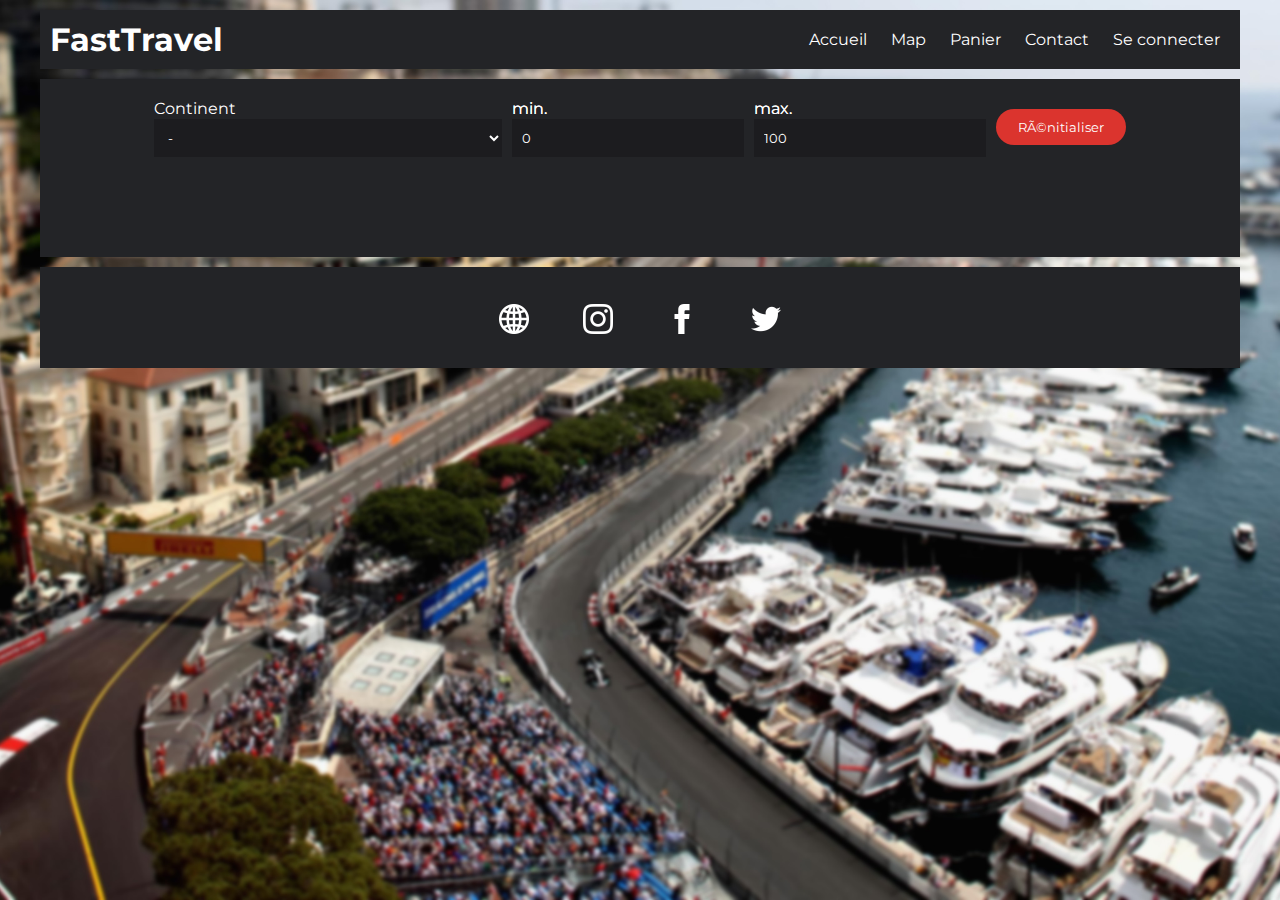
<file: index.html>
<!DOCTYPE html>
<html lang = "fr">
    <head>
        <link rel = "icon" href = "./data/icon/airplane.png"/>
        <link rel = "stylesheet" href = "./css/style.css">
        <meta charset = "UFT-8">
        <title>FastTravel</title>
    </head>
    <body>
      <!-- Header commun à toutes les pages -->
        <header>
          <h1 class="nomSite">FastTravel</h1>
          <nav>
                <a href = "./index.html">
                    Accueil
                </a>
                <a href = "./html/map.html">
                  Map
                </a>
                <a href = "./html/panier.html">
                    Panier
                </a>
                <a href = "./html/contact.html">
                    Contact
                </a>

                <a onclick = "openCloseForm()" class = "loginButton">Se connecter</a>
            </nav>
            <div class = "popUpLogin" id="login">
              <form action="javascript:void(0);" class = "loginContainer">
                  <h2>Se connecter</h2>
                  <label for = "entrerEmail">Email</label>
                  <input type = "email" name = "email" id = "emailPopUp" placeholder = "Entrer votre email">
                  <label for = "password">Mot de passe</label>
                  <input type = "password" name = "password" id = "passwordPopUp" minlength = "5" required placeholder = "Entrer votre mot de passe">
                  <button type = "submit" class = "button" onclick = "callLoginIndex()">Login</button>
                  <button type = "submit" class = "buttonCancel" onclick = "closeForm()">Fermer</button>
              </form>
            </div>
        </header>

        <section class = "blockPrincipal">
          <section class = "trie">
              <form class = "formTrie">
                      <label for = "continents">Continent </label>
                      <select class = "continents" onchange = "applyFilter()">
                          <option value = "tousContinents">-</option>
                          <option value = "afrique">Afrique</option>
                          <option value = "ameriqueNord">Amerique du Nord</option>
                          <option value = "ameriqueSud">Amerique du Sud</option>
                          <option value = "asie">Asie</option>
                          <option value = "europe">Europe</option>
                          <option value = "oceanie">Océanie</option>
                      </select>
                      <label for  = "prixMin">min. </label>
                      <input class = "lowPrice" type = "number" name = "prixMin" value = "0" min = "0" step = "10" onchange = "applyFilter()">
                      <label for  = "prixMax">max. </label>
                      <label for ="prixMin">min. </label>
                      <input class = "lowPrice" type = "number" name = "prixMin" value="0" min="0" step="10" onchange = "applyFilter()">
                      <label for ="prixMax">max. </label>
                      <input class = "highPrice" type = "number" name = "prixMax" value = "100" min = "0" step = "10" onchange = "applyFilter()">
                  <div class = "reset">
                      <button class = "reset" type = "reset" onclick = "applyFilter()">Rénitialiser</button>
                  </div>
              </form>


          </section>

          <article class = "sectionArticle">

          <!-- TOUT LES VOYAGES SERONT AFFICHES ICI -->

          </article>
        </section>

        <footer> <!--bas de page-->
              <a class = "logoReseau" href  = "./index.html">
                <img src = "./data/icon/webSiteLogo.png" alt = "Site Web">
              </a>
              <a class = "logoReseau" href = "https://www.instagram.com/fauxLienInstagram/">
                <img src = "./data/icon/instagramLogo.png" alt = "Instagram">
              </a>
              <a class = "logoReseau" href = "https://www.facebook.com/fauxLienFacebook">
                <img src = "./data/icon/facebookLogo.png" alt = "Facebook">
              </a>
              <a class = "logoReseau" href = "https://twitter.com/fauxLienTwitter">
                <img src = "./data/icon/twitterLogo.png" alt = "Twitter">
              </a>
        </footer>
        <!-- Bouton qui permet de scroll vers le haut de la page-->
        <button  id="topbutton" onclick="topFunction()"> &#8593 </button>

        <!--import des scripts-->
        <script src="./js/script.js"></script>
        <script src="./js/scriptIndex.js"></script>
    </body>
</html>
</file>
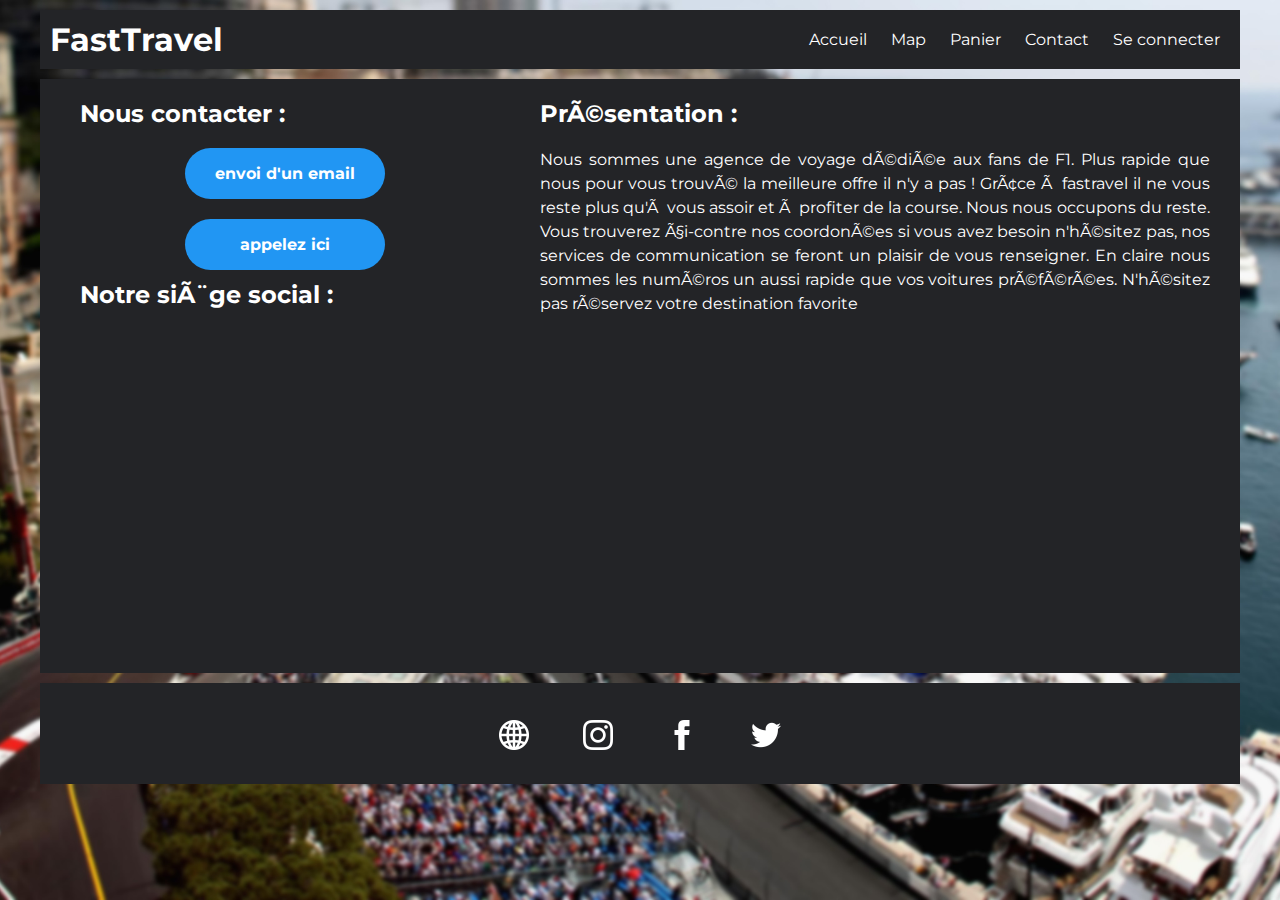
<file: html/contact.html>
<!DOCTYPE html>
<html lang = "fr">
    <head>
        <script src = "../js/script.js"></script>
        <link rel = "stylesheet" href = "../css/style.css">
        <link rel = "icon" href = "/data/icon/airplane.png"/>
        <meta charset = "UFT-8">
        <title>FastTravel | Contact</title>
    </head>
    <body>
        <header> <!--Haut de page , création du gros de la page, on intègre la navigation au menu-->
            <h1 class = "nomSite">FastTravel</h1>
            <nav>
                <a href = "../index.html">   <!--création du navigateur-->
                    Accueil
                </a>
                <a href = "./map.html">
                    Map
                </a>
                <a href = "./panier.html">
                    Panier
                </a>
                <a href = "./contact.html">
                    Contact
                </a>

                <a onclick = "openCloseForm()" class = "loginButton">Se connecter</a>
            </nav>
            <div class = "popUpLogin" id="login">
              <form action="javascript:void(0);" class = "loginContainer">
                  <h2>Se connecter</h2>
                  <label for = "entrerEmail">Email</label>
                  <input type = "email" name = "email" id = "emailPopUp" placeholder = "Entrer votre email">
                  <label for = "password">Mot de passe</label>
                  <input type = "password" name = "password" id = "passwordPopUp" minlength = "5" required placeholder = "Entrer votre mot de passe">
                  <button type = "submit" class = "button" onclick = "callLogin()">Login</button>
                  <button type = "submit" class = "buttonCancel" onclick = "closeForm()">Fermer</button>
              </form>
            </div>
        </header>

        <div class = "blockPrincipalContact">
            <div class =  "contact">
                <div class = "coordonees">
                    <h2> Nous contacter : </h2>
                    <div class = "email">
                        <a href = "mailto: adresseBidon@cpe.fr?subject=Demande de renseignements&body=Bonjour%2C%20%20je%20souhaiterais%20obtenir%20des%20renseignements%20sur%20"> envoi d'un email</a>
                    </div>
                    <div class = "butonPhone">
                        <a href = "tel:04.22.52.10.10">appelez ici</a>
                    </div>
                    <div class = "adress">
                        <h2>Notre siège social :</h2>
                        <iframe id  =  "map" src = "https://www.google.com/maps/embed?pb=!1m18!1m12!1m3!1d4056.9943233492027!2d150.88351615116645!3d-33.88819508231227!2m3!1f0!2f0!3f0!3m2!1i1024!2i768!4f13.1!3m3!1m2!1s0x6b12969fdea79b77%3A0x307b0c82fa8e5de9!2s3%20Bonnyrigg%20Ave%2C%20Bonnyrigg%20NSW%202177%2C%20Australie!5e1!3m2!1sfr!2sfr!4v1602143811394!5m2!1sfr!2sfr" width = "450" height = "300" frameborder = "0" style = "border:0;" allowfullscreen = "" aria-hidden = "false" tabindex = "0"></iframe>
                    </div>
                </div>
            </div>
            <div class = "presentation">
                <h2>Présentation :</h2>
                <p>Nous sommes une agence de voyage dédiée aux fans de F1. Plus rapide que nous pour vous trouvé la meilleure offre il n'y a pas ! Grâce à fastravel il ne vous reste plus qu'à vous assoir et à profiter de la course. Nous nous occupons du reste. Vous trouverez çi-contre nos coordonées si vous avez besoin n'hésitez pas, nos services de communication se feront un plaisir de vous renseigner.  En claire nous sommes les numéros un aussi rapide que vos voitures préférées. N'hésitez pas réservez votre destination favorite  </p>
            </div>

        </div>
        <footer> <!--bas de page-->
              <a class = "logoReseau" href  = "../index.html">
                <img src = "../data/icon/webSiteLogo.png" alt = "Site Web">
              </a>
              <a class = "logoReseau" href = "https://www.instagram.com/fauxLienInstagram/">
                <img src = "../data/icon/instagramLogo.png" alt = "Instagram">
              </a>
              <a class = "logoReseau" href = "https://www.facebook.com/fauxLienFacebook">
                <img src = "../data/icon/facebookLogo.png" alt = "Facebook">
              </a>
              <a class = "logoReseau" href = "https://twitter.com/fauxLienTwitter">
                <img src = "../data/icon/twitterLogo.png" alt = "Twitter">
              </a>
        </footer>

        <button  id = "topbutton" onclick = "topFunction()" > &#8593 </button>  <!--creation du bouton pour revenir en haut de page-->
        <script src = "../js/script.js"></script>

    </body>
</html>
</file>
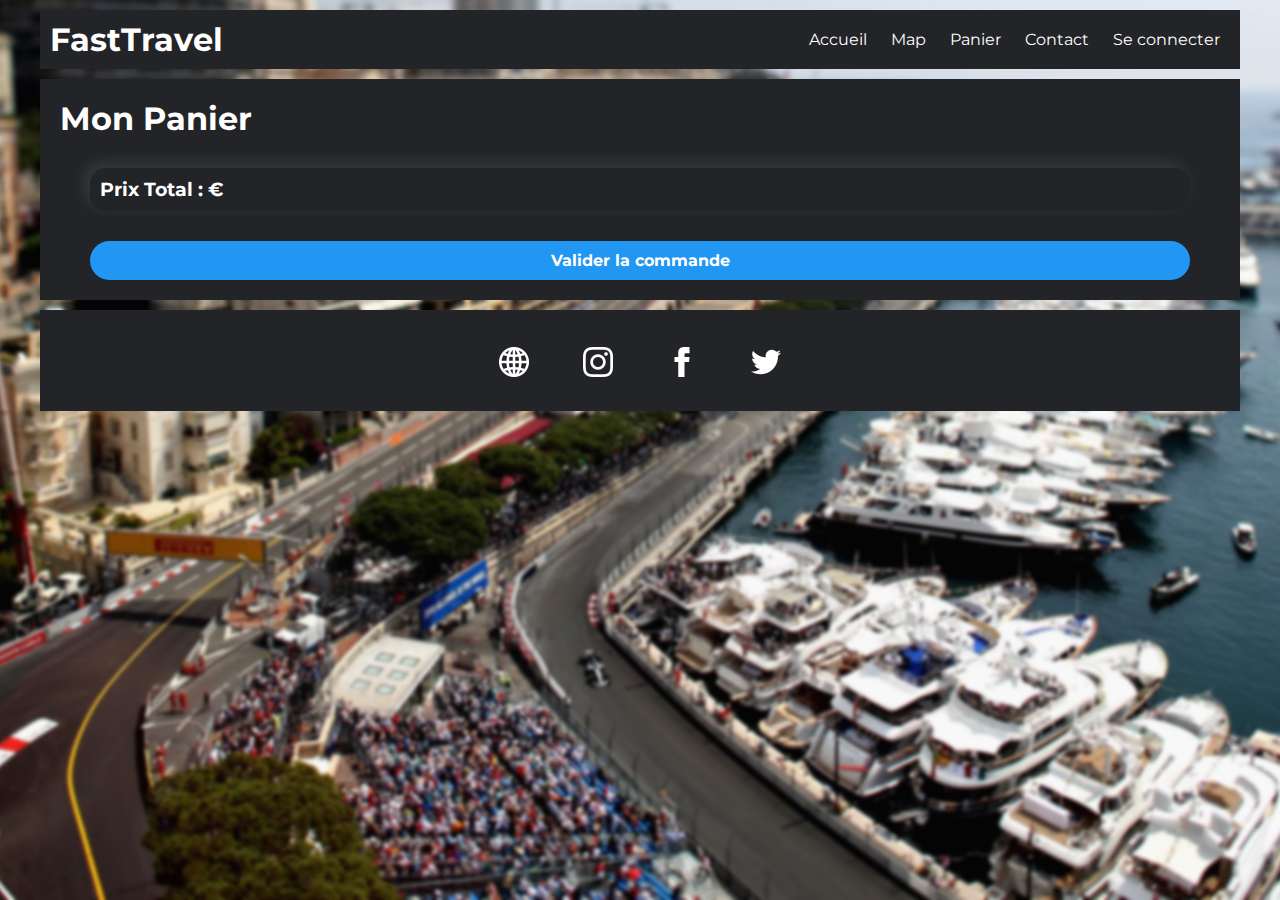
<file: html/Panier.html>
<!DOCTYPE html>
<html lang = "fr">
  <head>
    <meta charset = "utf-8">
    <link rel = "icon" href = "/data/icon/airplane.png"/>
    <script src = "../js/script.js"></script>
    <link rel = "stylesheet" href = "../css/style.css">
    <title>FastTravel | Panier</title>
  </head>
  <body>
    <header> <!--Haut de page , création du gros de la page, on intègre la navigation au menu-->
        <h1 class = "nomSite">FastTravel</h1>
        <nav>
            <a href = "../index.html">  <!--création du navigateur-->
                Accueil
            </a>
            <a href = "./map.html">
              Map
            </a>
            <a href = "./panier.html">
                Panier
            </a>
            <a href = "./contact.html">
                Contact
            </a>

            <a onclick = "openCloseForm()" class = "loginButton">Se connecter</a>
        </nav>
        <div class = "popUpLogin" id="login">
          <form action="javascript:void(0);" class = "loginContainer">
              <h2>Se connecter</h2>
              <label for = "entrerEmail">Email</label>
              <input type = "email" name = "email" id = "emailPopUp" placeholder = "Entrer votre email">
              <label for = "password">Mot de passe</label>
              <input type = "password" name = "password" id = "passwordPopUp" minlength = "5" required placeholder = "Entrer votre mot de passe">
              <button type = "submit" class = "button" onclick = "callLogin()">Login</button>
              <button type = "submit" class = "buttonCancel" onclick = "closeForm()">Fermer</button>
          </form>
        </div>
    </header>
    <article class = "blockPrincipal">
      <h1>Mon Panier</h1>
      <div class = "listePanier">

      </div>
      <div class = "prixTotal">
        <h3>Prix Total : <span class = "prixPanier"></span>€</h3>
      </div>
      <div class = "validerCommande">
        <a href = "#">Valider la commande</a>
      </div>

    </article>
    <footer> <!--bas de page-->
          <a class = "logoReseau" href  = "../index.html">
            <img src = "../data/icon/webSiteLogo.png" alt = "Site Web">
          </a>
          <a class = "logoReseau" href = "https://www.instagram.com/fauxLienInstagram/">
            <img src = "../data/icon/instagramLogo.png" alt = "Instagram">
          </a>
          <a class = "logoReseau" href = "https://www.facebook.com/fauxLienFacebook">
            <img src = "../data/icon/facebookLogo.png" alt = "Facebook">
          </a>
          <a class = "logoReseau" href = "https://twitter.com/fauxLienTwitter">
            <img src = "../data/icon/twitterLogo.png" alt = "Twitter">
          </a>
    </footer>

    <button  id = "topbutton" onclick = "topFunction()" > &#8593 </button>  <!--creation du bouton pour revenir en haut de page-->
    <script src = "../js/script.js"></script>
    <script src = "../js/scriptPanier.js"></script>
  </body>
</html>
</file>
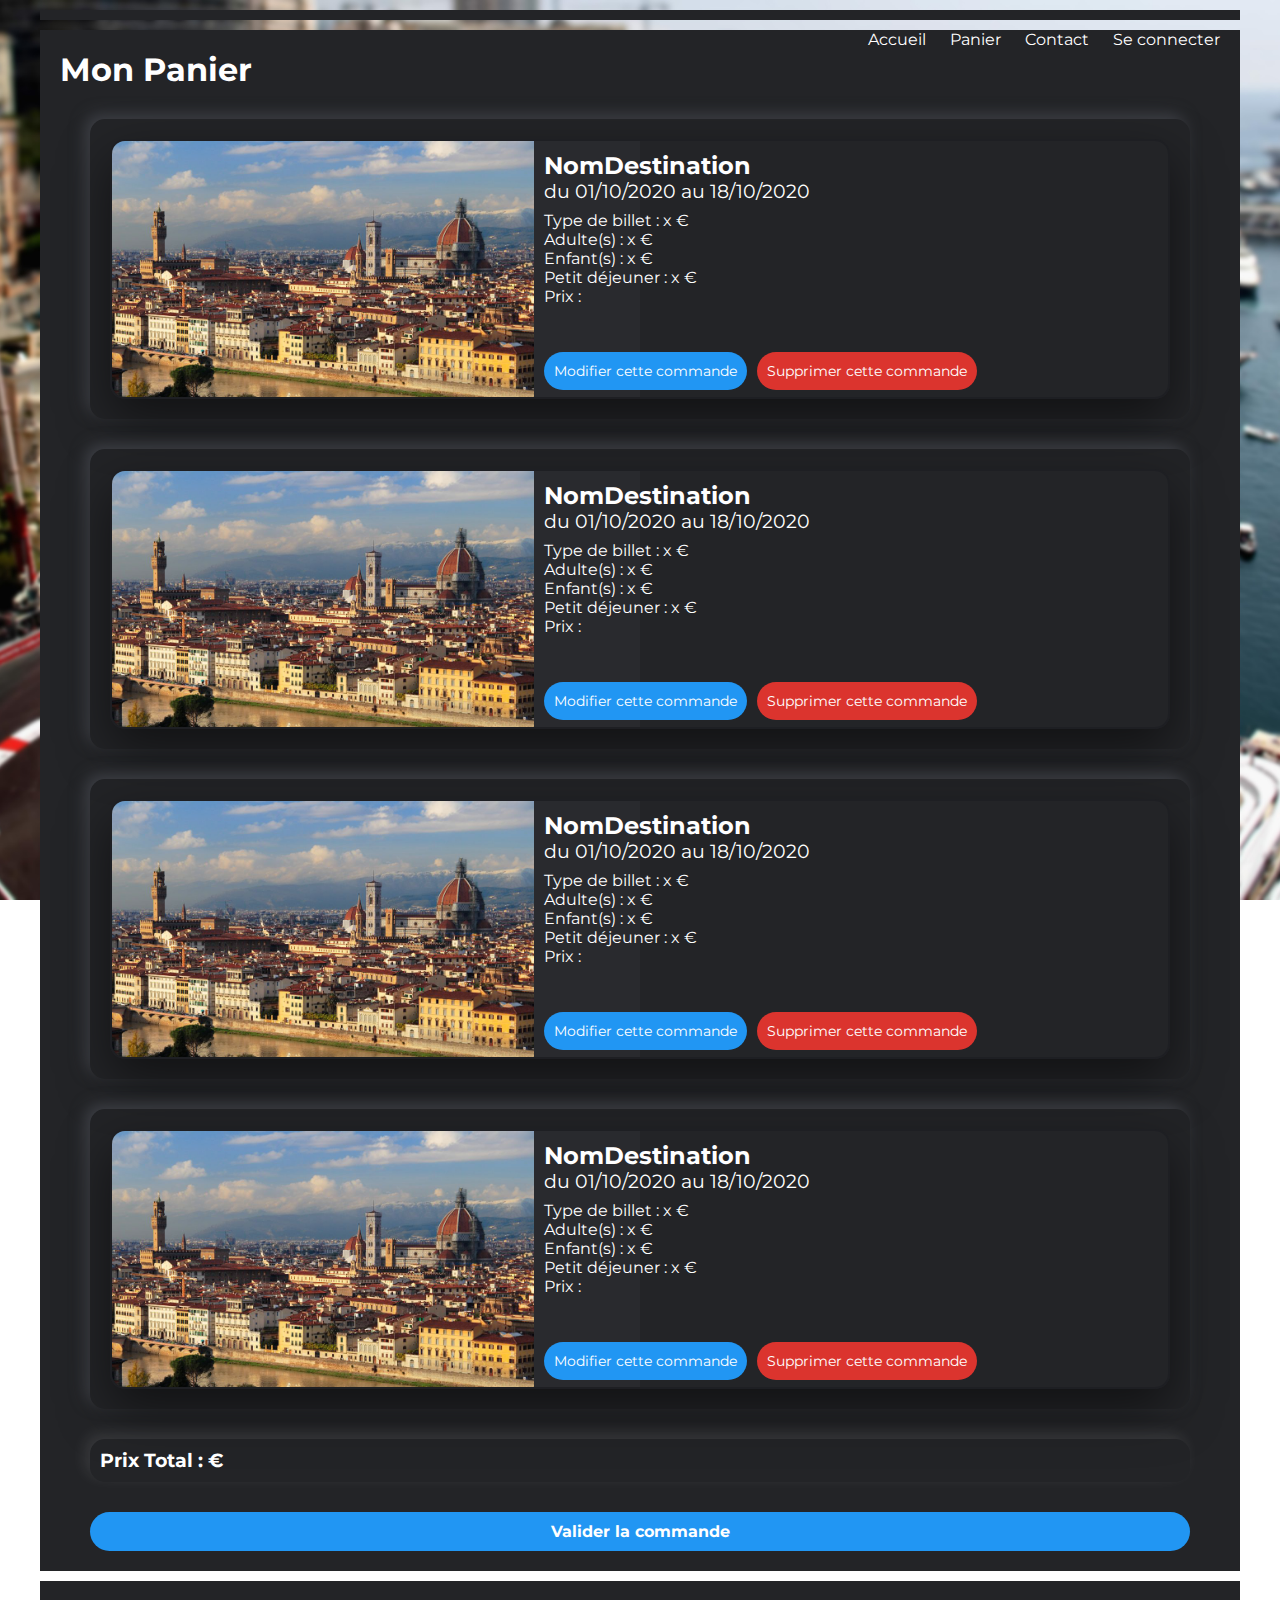
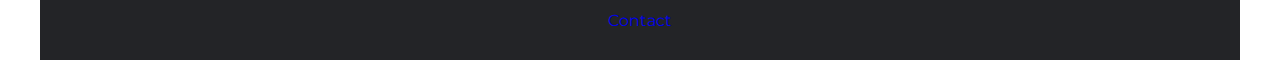
<file: html/panier.html>
<!DOCTYPE html>
<html lang="fr">
  <head>
    <meta charset="utf-8">
    <script src="../js/script.js"></script>
    <link rel="stylesheet" href="../css/style.css">
    <title>Mon Panier</title>
  </head>
  <body>
    <header> <!--Haut de page , création du gros de la page, on intègre la navigation au menu-->
        <nav>
            <a href = "../index.html">  <!--création du navigateur-->
                Accueil
            </a>
            <a href = "./panier.html">
                Panier
            </a>
            <a href = "./contact.html">
                Contact
            </a>
            <a onclick="openCloseForm()" class="loginButton">Se connecter</a>
        </nav>
        <div class="popUpLogin" id="login">
          <form action="../index.html" class="loginContainer">
              <h2>Se connecter</h2>
              <label for="entrerEmail">Email</label>
              <input type="email" name="email" placeholder="Entrer votre email">
              <label for="password">Mot de passe</label>
              <input type="password" name="password" minlength="5" required placeholder="Entrer votre mot de passe">
              <button type="submit" class="button">Login</button>
              <button type="submit" class="buttonCancel" onclick="closeForm()">Fermer</button>
          </form>
        </div>
    </header>
    <article class="blockPrincipal">
      <h1>Mon Panier</h1>
      <div class="contourVoyagePanier">
        <div class="boite">
          <div class="voyagePanier">
            <div class="imageVoyagePanier">
              <img src="../data/destination/monzaVille.jpg" alt="">
            </div>
            <div class="nomVillePanier">
              <h2>NomDestination</h2>
              <h3>du 01/10/2020 au 18/10/2020</h3>
            </div>
            <div class="complement">
              <p>
              Type de billet : x € <br>
              Adulte(s) : x € <br>
              Enfant(s) : x € <br>
              Petit déjeuner : x €
              </p>
              <p>Prix : </p>
            </div>
            <div class="modification">
              <div class="modifierCommande">
                <a class="lienModifierCommande" href="./Reservation.html">Modifier cette commande</a>
              </div>
              <div class="suprCommande">
                <a class="lienSuprCommande" href="#">Supprimer cette commande</a>
              </div>
            </div>
          </div>
        </div>
      </div>
      <div class="contourVoyagePanier">
        <div class="boite">
          <div class="voyagePanier">
            <div class="imageVoyagePanier">
              <img src="../data/destination/monzaVille.jpg" alt="">
            </div>
            <div class="nomVillePanier">
              <h2>NomDestination</h2>
              <h3>du 01/10/2020 au 18/10/2020</h3>
            </div>
            <div class="complement">
              <p>
              Type de billet : x € <br>
              Adulte(s) : x € <br>
              Enfant(s) : x € <br>
              Petit déjeuner : x €
              </p>
              <p>Prix : </p>
            </div>
            <div class="modification">
              <div class="modifierCommande">
                <a class="lienModifierCommande" href="./Reservation.html">Modifier cette commande</a>
              </div>
              <div class="suprCommande">
                <a class="lienSuprCommande" href="#">Supprimer cette commande</a>
              </div>
            </div>
          </div>
        </div>
      </div>
      <div class="contourVoyagePanier">
        <div class="boite">
          <div class="voyagePanier">
            <div class="imageVoyagePanier">
              <img src="../data/destination/monzaVille.jpg" alt="">
            </div>
            <div class="nomVillePanier">
              <h2>NomDestination</h2>
              <h3>du 01/10/2020 au 18/10/2020</h3>
            </div>
            <div class="complement">
              <p>
              Type de billet : x € <br>
              Adulte(s) : x € <br>
              Enfant(s) : x € <br>
              Petit déjeuner : x €
              </p>
              <p>Prix : </p>
            </div>
            <div class="modification">
              <div class="modifierCommande">
                <a class="lienModifierCommande" href="./Reservation.html">Modifier cette commande</a>
              </div>
              <div class="suprCommande">
                <a class="lienSuprCommande" href="#">Supprimer cette commande</a>
              </div>
            </div>
          </div>
        </div>
      </div>
      <div class="contourVoyagePanier">
        <div class="boite">
          <div class="voyagePanier">
            <div class="imageVoyagePanier">
              <img src="../data/destination/monzaVille.jpg" alt="">
            </div>
            <div class="nomVillePanier">
              <h2>NomDestination</h2>
              <h3>du 01/10/2020 au 18/10/2020</h3>
            </div>
            <div class="complement">
              <p>
              Type de billet : x € <br>
              Adulte(s) : x € <br>
              Enfant(s) : x € <br>
              Petit déjeuner : x €
              </p>
              <p>Prix : </p>
            </div>
            <div class="modification">
              <div class="modifierCommande">
                <a class="lienModifierCommande" href="./Reservation.html">Modifier cette commande</a>
              </div>
              <div class="suprCommande">
                <a class="lienSuprCommande" href="#">Supprimer cette commande</a>
              </div>
            </div>
          </div>
        </div>
      </div>
      <div class="prixTotal">
        <h3>Prix Total : €</h3>
      </div>
      <div class="validerCommande">
        <a href="#">Valider la commande</a>
      </div>

    </article>
    <footer>
      <a href="./Contact.html">Contact</a>
    </footer>
  </body>
</html>
</file>
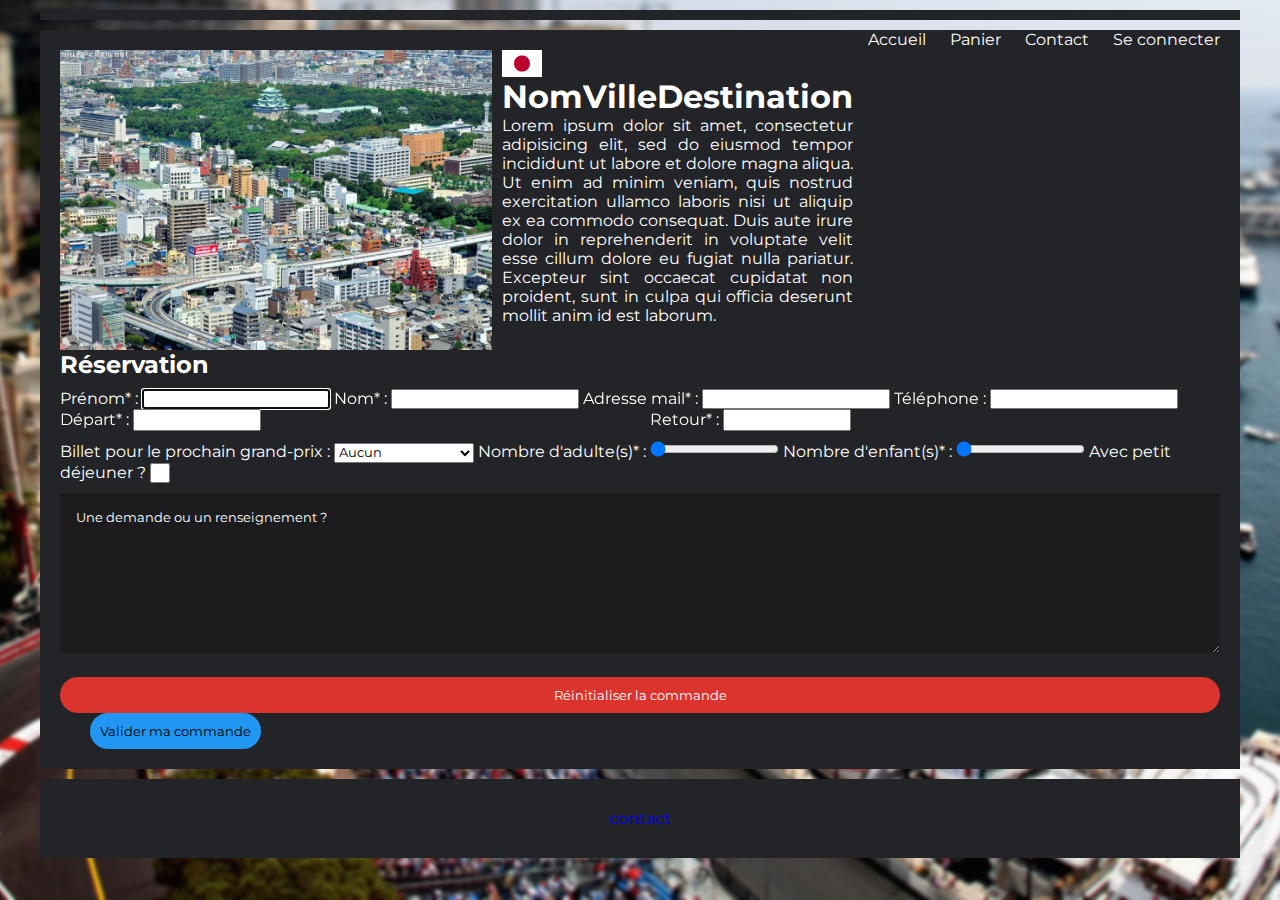
<file: html/reservation.html>
<!DOCTYPE html>
<html lang="fr">
  <head>
    <meta charset="utf-8">
    <script src="../js/script.js"></script>
    <link rel="stylesheet" href="../css/style.css">
    <title>NomDestination</title>
  </head>
  <body>
    <header> <!--Haut de page , création du gros de la page, on intègre la navigation au menu-->
        <nav>
            <a href = "../index.html">    <!--création du navigateur-->
                Accueil
            </a>
            <a href = "./panier.html">
                Panier
            </a>
            <a href = "./contact.html">
                Contact
            </a>
            <a onclick="openCloseForm()" class="loginButton">Se connecter</a>
        </nav>
        <div class="popUpLogin" id="login">
          <form action="../index.html" class="loginContainer">
              <h2>Se connecter</h2>
              <label for="entrerEmail">Email</label>
              <input type="email" name="email" placeholder="Entrer votre email">
              <label for="password">Mot de passe</label>
              <input type="password" name="password" minlength="5" required placeholder="Entrer votre mot de passe">
              <button type="submit" class="button">Login</button>
              <button type="submit" class="buttonCancel" onclick="closeForm()">Fermer</button>
          </form>
        </div>
    </header>
    <article class="blockPrincipal">
      <div class="presentationVoyageReservation">
        <img class="imageVilleReservation" src="../data/destination/suzukaVille.jpg" alt="">
        <div class="descriptionReservation">
          <img class="drapeauVilleReservation" src="../data/destination/japonDrapeau.jpg" alt="Japon"> <!-- Drapeau du pays -->
          <h1>NomVilleDestination</h1>
          <p>Lorem ipsum dolor sit amet, consectetur adipisicing elit, sed do eiusmod tempor incididunt ut labore et dolore magna aliqua. Ut enim ad minim veniam, quis nostrud exercitation ullamco laboris nisi ut aliquip ex ea commodo consequat. Duis aute irure dolor in reprehenderit in voluptate velit esse cillum dolore eu fugiat nulla pariatur. Excepteur sint occaecat cupidatat non proident, sunt in culpa qui officia deserunt mollit anim id est laborum.</p>
        </div>
      </div>
      <h2>Réservation</h2>
      <form class="reservation" action="./panier.html" method="post">
          <label for="firstName">Prénom* :
            <input class="text" type="text" name="firstName" autocomplete="name"  required autofocus placeholder="Prénom*">
          </label>
          <label for="familyName">Nom* :
            <input class="text" type="text" name="familyName" autocomplete="family-name" required placeholder="Nom*">
          </label>
          <label for="mail">Adresse mail* :
            <input class="text" type="email" name="mail" required placeholder="Adresse email*">
          </label>
          <label for="phoneNumber">Téléphone :
            <input class="text" type="tel" name="phoneNumber" placeholder="Téléphone" >
          </label>
          <div class="dateReservation">
            <label for="dateStart">Départ* :
              <input type="date" name="dateStart" required placeholder="Date de départ*">
            </label>
            <label for="dateEnd">Retour* :
              <input type="date" name="dateEnd" required placeholder="Date de retour*">
            </label>
          </div>
          <label for="Billet">Billet pour le prochain grand-prix :
            <select class="Billet">
              <option value="Aucun">Aucun</option>
              <option value="Tribune">Tribune</option>
              <option value="Accès au Paddock">Accès au Paddock</option>
              <option value="VIP">VIP</option>
            </select>
          </label>
          <label for="nbAdulte">Nombre d'adulte(s)* :
            <input type="range" name="nbAdulte" min="1" max="10" step="1" value="1">
          </label>
          <label for="nbEnfant">Nombre d'enfant(s)* :
            <input type="range" name="nbEnfant" min="0" max="10" step="1" value="0">
          </label>
          <label for="dejeuner">Avec petit déjeuner ?
            <input type="checkbox" name="dejeuner">
          </label>
          <textarea name="name" rows="8" cols="50" placeholder="Une demande ou un renseignement ?"></textarea>
        <div class="prix">

        </div>
        <div class="reset">
          <button type="reset" name="button">Réinitialiser la commande</button>
        </div>
        <div class="submit">
          <input class="validerCommande" type="submit" value="Valider ma commande">
        </div>
      </form>
    </article>
    <footer> <!--bas de page-->
        <p>
          <a href ="./contact.html">
            contact
          </a>
        </p>

    </footer>
  </body>
</html>
</file>
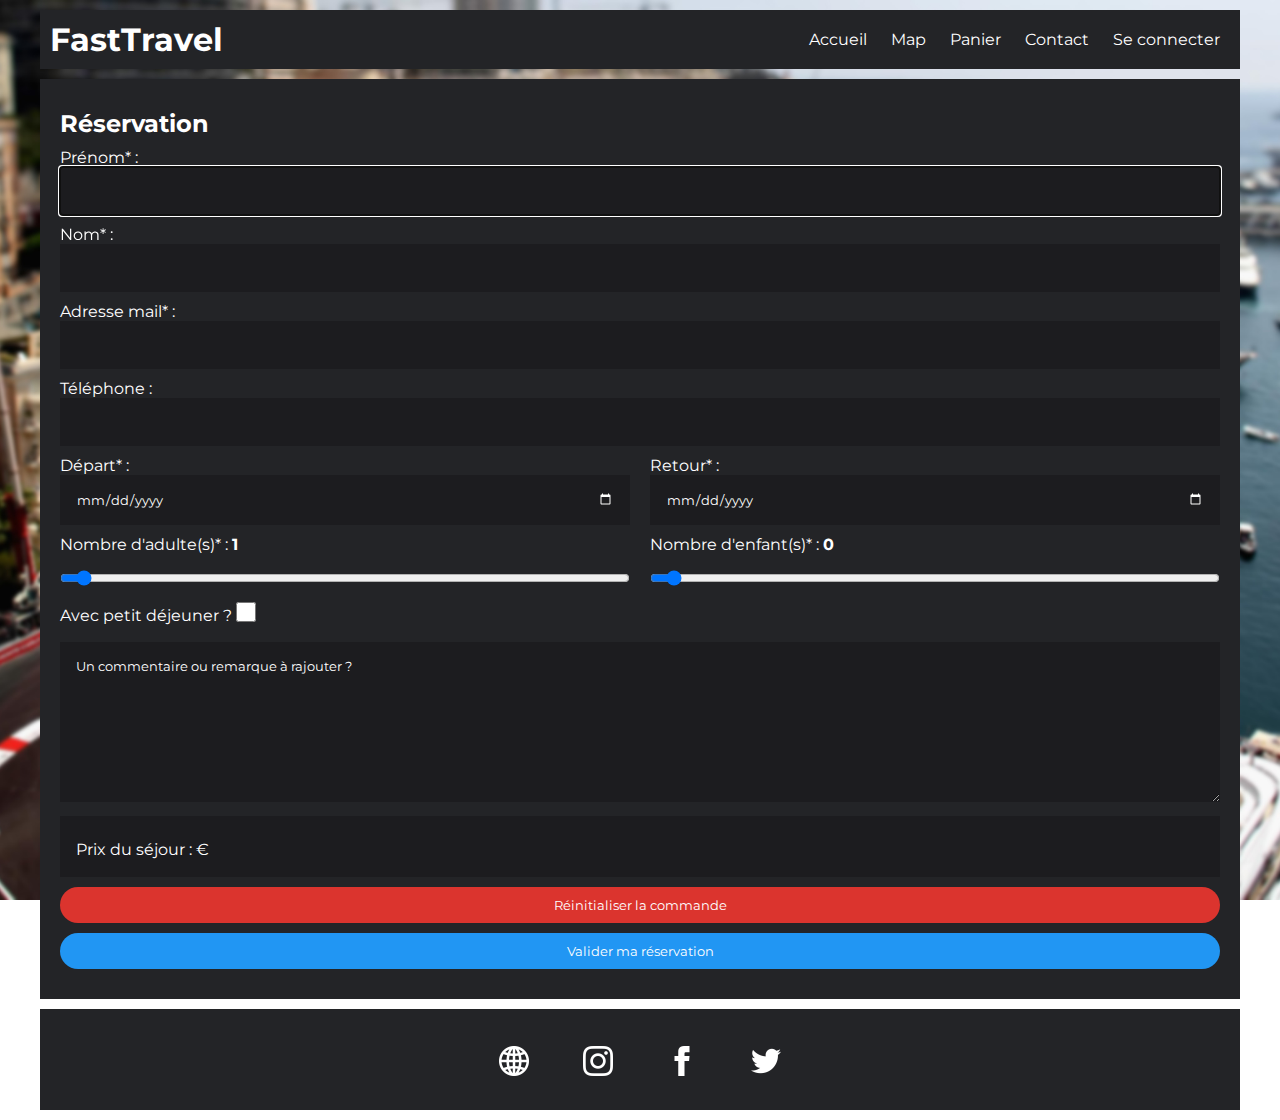
<file: html/Reservation.html>
<!DOCTYPE html>
<html lang = "fr">
<head>
  <meta charset = "utf-8">
  <link rel = "icon" href = "/data/icon/airplane.png"/>
  <script src = "../js/script.js"></script>
  <link rel = "stylesheet" href = "../css/style.css">
  <title class = "title"></title>
</head>
<body>
  <header> <!--Haut de page , création du gros de la page, on intègre la navigation au menu-->
    <h1 class = "nomSite">FastTravel</h1>
    <nav>
      <a href = "../index.html">
        Accueil
      </a>
      <a href = "./map.html">
        Map
      </a>
      <a href = "./panier.html">
        Panier
      </a>
      <a href = "./contact.html">
        Contact
      </a>

      <a onclick = "openCloseForm()" class = "loginButton">Se connecter</a>
    </nav>
    <div class = "popUpLogin" id="login">
      <form action="javascript:void(0);" class = "loginContainer">
          <h2>Se connecter</h2>
          <label for = "entrerEmail">Email</label>
          <input type = "email" name = "email" id = "emailPopUp" placeholder = "Entrer votre email">
          <label for = "password">Mot de passe</label>
          <input type = "password" name = "password" id = "passwordPopUp" minlength = "5" required placeholder = "Entrer votre mot de passe">
          <button type = "submit" class = "button" onclick = "callLogin()">Login</button>
          <button type = "submit" class = "buttonCancel" onclick = "closeForm()">Fermer</button>
      </form>
    </div>
  </header>
  <article class = "blockPrincipal">
    <div class = "presentationVoyageReservation">
      <!-- afficher dans le javascript -->
    </div>

    <form class = "reservation" action = "javascript:void(0);" onsubmit = "sendInfo()">
      <h2>Réservation</h2>
      <label for = "firstName">Prénom* :</label>
      <input class = "text" type = "text" name = "firstName" autocomplete = "name"  required autofocus>
      <label for = "familyName">Nom* :</label>
      <input class = "text" type = "text" name = "familyName" autocomplete = "family-name" required>
      <label for = "mail">Adresse mail* :</label>
      <input class = "text" type = "email" name = "mail" required>
      <label for = "phoneNumber">Téléphone :</label>
      <input class = "text" type = "tel" name = "phoneNumber">

      <div class = "dateReservation">
        <label for = "dateStart">Départ* :</label>
        <input type = "date" class = "listenPrixTotal" id = "dateStart" name = "dateStart" onchange = "daysCalcul()" required>
        <label for = "dateEnd">Retour* :</label>
        <input type = "date" class = "listenPrixTotal" id = "dateEnd" name = "dateEnd" onchange = "daysCalcul()"  required>
      </div>

    <div class = "rangePersonne">
      <label for = "nbAdulte">Nombre d'adulte(s)* : <output id = "rangevalueAdulte">1</output></label>
      <input type = "range" name = "nbAdulte" class = "listenPrixTotal" id = "nombreAdulte" min = "1" max = "10" step = "1" value = "1" onmousemove = "rangevalueAdulte.value = value">
      <label for = "nbEnfant">Nombre d'enfant(s)* :  <output id = "rangevalueEnfant">0</output></label>
      <input type = "range" name = "nbEnfant" class = "listenPrixTotal" id = "nombreEnfant" min = "0" max = "10" step = "1" value = "0" onmousemove = "rangevalueEnfant.value = value">
    </div>

    <label for = "dejeuner">Avec petit déjeuner ?</label>
    <input type = "checkbox" id = "terms" value = "1" class = "listenPrixTotal"/>
    <textarea name = "information" rows = "8" cols = "80" placeholder = "Un commentaire ou remarque à rajouter ?"></textarea>
    <div class = "prixVoyage">
      <label class = "form"> Prix du séjour : <span id = "prixSejour"></span>€ </label>
    </div>
    <div class = "reset">
      <button class = "reset" type = "reset" name = "button">Réinitialiser la commande</button>
    </div>
    <div class = "submit">
      <input class = "validerCommandeReservation" type = "submit" value = "Valider ma réservation">
    </div>
  </form>
</article>

<footer> <!--bas de page-->
  <a class = "logoReseau" href  = "../index.html">
    <img src = "../data/icon/webSiteLogo.png" alt = "Site Web">
  </a>
  <a class = "logoReseau" href = "https://www.instagram.com/fauxLienInstagram/">
    <img src = "../data/icon/instagramLogo.png" alt = "Instagram">
  </a>
  <a class = "logoReseau" href = "https://www.facebook.com/fauxLienFacebook">
    <img src = "../data/icon/facebookLogo.png" alt = "Facebook">
  </a>
  <a class = "logoReseau" href = "https://twitter.com/fauxLienTwitter">
    <img src = "../data/icon/twitterLogo.png" alt = "Twitter">
  </a>
</footer>

<button  id = "topbutton" onclick = "topFunction()" > &#8593 </button>  <!--creation du bouton pour revenir en haut de page-->
<script src = "../js/script.js"></script>
<script src = "https://ajax.googleapis.com/ajax/libs/jquery/3.5.1/jquery.min.js"></script>
<script src = "../js/scriptReservation.js"></script>

</body>
</html>
</file>
<file: css/style.css>
@import url('https://fonts.googleapis.com/css2?family=Montserrat:ital,wght@0,100;0,200;0,300;0,400;0,500;0,600;0,700;0,800;0,900;1,100;1,200;1,300;1,400;1,500;1,600;1,700;1,800;1,900&display=swap');

/**/
/**/
/**/
/**/
/**/
/**/
/* FORMATAGE ET MISE EN PLACE DES VARIABLES*/
:root{
  --color-background: #232427;
  --color-background-darker: #1C1C1F;
  --color-background-lighter: #292a2e;
  --color-shadow: #0e0f0f;
  --color-light: #3e4046;
  --color-button: #2196f3;
  --color-button-hover: #61b4ff;
  --color-button-danger: #DB342E;
  --color-button-danger-hover: #ed4d47;
  --color-text:#fff;
  --radius:20px;
  --margin:10px;
  --transition-time:0.5s;
}

*{
  font-family: "Montserrat";
  margin: 0;
  padding: 0;
  box-sizing: border-box;
}

body{
  background-image: url("../data/destination/background2.jpg");
  background-repeat: no-repeat;
  background-size: cover;
  background-attachment: fixed;
  background-position: center;
  width: 100%;
  color : var(--color-text);
}

a{
  text-decoration: none;
}

:hover{
  transition-duration: var(--transition-time);
}
/**/
/**/
/**/
/**/
/**/
/**/
/* GESTION DE L'AFFICHAGE DU HEADER*/
header{
  background: var(--color-background);
  margin: var(--margin) auto;
  max-width: 1200px;
  padding-bottom: 10px;
}

nav{
  margin: var(--margin) 0;
  padding: 10px 20px;
  display: inline-block;
  text-align: right;
  float: right ;
}

nav > a{
  margin-left: 20px;
  text-decoration: none;
  color: var(--color-text);
}

nav > a:hover{
  text-shadow: 0px 0px rgba(255, 255, 255, 1);
}

.nomSite{
    margin-left: var(--margin);
    margin-top: var(--margin);
    display: inline-block;
}
/**/
/**/
/**/
/**/
/**/
/**/
/*GESTION DE L'AFFICHAGE DU POP-UP POUR SE LOGIN*/
/*Conteneur du pop-up*/
.popUpLogin{
  overflow: hidden;
  max-width: 300px;
  background-color: var(--color-background);
}


.loginContainer{
  background-color: var(--color-background);
  padding: 10px;
}

.loginContainer > h2{
  color : var(--color-text);
  margin-bottom: 7px;
}

.loginContainer > label{
  color: var(--color-text);
  font-stretch: extra-expanded;
  
}

/*Button du nav qui n'a pas explicitement de lien, on fait croire au curseur qu'il en a*/
.loginButton{
  cursor: pointer;
}

.loginContainer > input{
  padding: 16px 20px;
  border: none;
  width: 100%;
  margin-bottom: var(--margin);
  opacity: 0.8;
  border-radius: 50px;
  outline: none;
  color : var(--color-text);
  background: var(--color-background-darker);
  box-shadow: inset 20px 20px 60px var(--color-shadow),
              inset -20px -20px 60px var(--color-light);

}

.popUpLogin {
  margin-top: 50px;
  display: none;
  position: fixed;
  top: 0;
  right: 15px;
  z-index: 9;
}

/*Button Login*/
.loginContainer > .button {
  color: var(--color-text);
  font-weight: bold;
  border-radius: 50px;
  background: var(--color-button);
  padding: 16px 20px;
  border: none;
  outline: none;
  cursor: pointer;
  width: 100%;
  margin-bottom:10px;
  transition-duration: var(--transition-time);
}

.loginContainer > .button:hover{
  background: var(--color-button-hover);
}

.loginContainer .buttonCancel {
  color: var(--color-text);
  border-radius: 50px;
  background: var(--color-button-danger);
  padding: 16px 20px;
  border: none;
  outline: none;
  cursor: pointer;
  width: 100%;
  margin-bottom: var(--margin);
  transition-duration: var(--transition-time);
}

.loginContainer .buttonCancel:hover{
  background: var(--color-button-danger-hover);
}

header > form {
  max-width: 300px;
  padding: 10px;
}

header > form input[type = email], header > form input[type = password] {
  width: 100%;
  padding: 15px;
  margin: 5px 0 22px 0;
  border: none;
  background: var(--color-background-darker);
}

/**/
/**/
/**/
/**/
/**/
/**/
/*GESTION DE L'AFFICHAGE DU TRI PAGE PRINCIPAL*/
.trie{
  color: var(--color-text);
}

.formTrie{
  display: grid;
  grid-template-columns: 30% 20% 20% 150px;
  grid-template-rows: 20px 1fr;
  gap: 0px var(--margin);
  justify-content: center;
}

.lowPrice{
  outline: none;
}
.highPrice{
  outline:none;
}

label[for = "contients"]{
  grid-area: 1 / 1 / 2 / 2;
}
.continents{
  grid-area: 2 / 1 / 3 / 2;
}
label[for = "prixMin"]{
  grid-area: 1 / 2 / 2 / 3;
}
.formTrie>input[name = "prixMin"]{
  grid-area: 2 / 2 / 3 / 3;
}
label[for = "prixMax"]{
  grid-area: 1 / 3 / 2 / 4;
}
.formTrie>input[name = "prixMax"]{
  grid-area: 2 / 3 / 3 / 4;
}
.formTrie>button[type = "reset"]{
    grid-area: 2 / 4 / 3 / 5;
}


.formTrie > label{
  margin: 0 var(--margin);
}

.formTrie > div{
  margin: 0px var(--margin);
}

.formTrie > input, .formTrie > select{
  font-weight: normal;
  background: var(--color-background-darker);
  color: var(--color-text);
  margin: 0 var(--margin);
  padding: 10px 10px;
  border: none;
  width: 100%;
  min-width: 75px;
}

button[type = "reset"]{
  font-weight: normal;
  border-radius: 20px;
  background: var(--color-button-danger);
  color: var(--color-text);
  padding: 10px 10px;
  outline: none;
  border: none;
  width: 100%;
  margin-top: var(--margin);
  transition-duration: var(--transition-time);
}

button[type = "reset"]:hover{
  background: var(--color-button-danger-hover);
}

/**/
/**/
/**/
/**/
/**/
/**/
/*GESTION DE L'AFFICHAGE DES VOYAGES PAGE PRINCIPAL*/
.blockPrincipal{
  margin-left: auto;
  margin-right: auto;
  max-width: 1200Px;
  background: var(--color-background);
  padding: 20px;
}

.sectionArticle{
  display: flex;
  justify-content: center;
  align-items: center;
  flex-wrap: wrap;
  max-width: 1600px;
  margin: 40px 0;
}

.voyage{
  position: relative;
  min-width: 300px;
  height: 440px;
  box-shadow: inset 5px 5px 5px var(--color-shadow);
  box-shadow: inset -5px -5px -5px var(--color-light);
  box-shadow: 5px 5px 15px var(--color-shadow);
  box-shadow: -5px -5px 15px var(--color-light);
  border-radius: 15px;
  margin: calc(3* var(--margin));
}

.boite{
  position: absolute;
  top: 20px;
  left: 20px;
  right: 20px;
  bottom: 20px;
  background: linear-gradient(90deg, var(--color-background-lighter) 50%, var(--color-background) 50%);
  border: 2px solid #1e1f23;
  border-radius: 15px;
  box-shadow: 0 20px 50px rgba(0,0,0,0.5);
  overflow: hidden;
  transition-duration: var(--transition-time);
}

.boite:hover{
  transform: translateY(-35px);
  box-shadow: 0 40px 70px rgba(0,0,0,0.5);
}

.contenu {
  display: grid;
  grid-template-columns: 20% 80%;
  grid-template-rows: 280px 26px 20px 74px;
  gap: 0px 0px;
  cursor: pointer;
}

.photo {
  grid-area: 1 / 1 / 2 / 3;
}

.photo > img{
  height: 280px;
}

.drapeau {
  grid-area: 2 / 1 / 3 / 2;
  height: 15px;
  margin-top: 7px;
  margin-left: 5px;
  margin-right: 5px;
 }

.contenu > h2 {
  grid-area: 2 / 2 / 3 / 3;
  margin: 0px;
  margin-left: -15px;
  text-align: left;
  font-stretch: semi-condensed;
  font-size: 24px;
  color: var(--color-text);
 }

.temperature {
   grid-area: 3 / 1 / 4 / 3;
   margin-left: 5px;
   margin-top: 2px;
   color: var(--color-text);
 }

.contenu > a {
  grid-area: 4 / 1 / 5 / 3;
  display: flex;
  justify-content: center;
  align-self: center;
  background: var(--color-button);
  margin-left: 15%;
  margin-right: 15%;
  padding: 5px;
  border-radius: 20px;
  text-decoration: none;
  font-size: 14px;
  font-weight: 500;
  color: var(--color-text);
 }

 /**/
 /**/
 /**/
 /**/
 /**/
 /**/
 /*GESTION DE L'AFFICHAGE DES ARTICLES DU PANIER*/
 h1{
    color: var(--color-text);
 }

 .contourVoyagePanier{
   gap: 0px 0px;
   position: relative;
   min-width: 300px;
   height: 300px;
   box-shadow: inset 5px 5px 5px var(--color-shadow);
   box-shadow: inset -5px -5px -5px var(--color-light);
   box-shadow: 5px 5px 15px var(--color-shadow);
   box-shadow: -5px -5px 15px var(--color-light);
   border-radius: 15px;
   margin: calc(3* var(--margin));
 }

 .voyagePanier {
  display: grid;
  grid-template-columns: 40% 60%;
  grid-template-rows: 60px 210px 30px;
}

.imageVoyagePanier{
  grid-area: 1 / 1 / 4 / 2;
  overflow: hidden;
}

.imageVoyagePanier img{
  max-width: 100%;
  min-height: 300px;
}

.nomVillePanier {
  grid-area: 1 / 2 / 2 / 3;
  margin: var(--margin);
}

.nomVillePanier > h3{
  font-weight: normal;
}

.complement {
  grid-area: 2 / 2 / 3 / 3;
  margin: var(--margin);
}

.modification {
  grid-area: 3 / 2 / 4 / 3;
  display: flex;
  flex-wrap: wrap;
}

.lienModifierCommande{
  position: relative;
  bottom: 50px;
  text-decoration: none;
  font-weight: normal;
  font-size: 14px;
  border-radius: 50px;
  background: var(--color-button);
  padding: 10px 10px;
  border: none;
  margin: 0 var(--margin);
  color: var(--color-text);
}

.lienModifierCommande:hover{
  background: var(--color-button-hover);
}

.lienSuprCommande{
  position: relative;
  bottom: 50px;
  text-decoration: none;
  font-weight: normal;
  font-size: 14px;
  border-radius: 50px;
  background: var(--color-button-danger);
  padding: 10px 10px;
  border: none;
  color: var(--color-text);
}

.lienSuprCommande:hover{
  background: var(--color-button-danger-hover);
}

.lienSuprCommande > a{
  text-decoration: none;

}

.prixTotal{
  position: relative;
  color: var(--color-text);
  padding: 10px 10px;
  box-shadow: inset 5px 5px 5px rgba(0, 0, 0, 0.2);
  box-shadow: inset -5px -5px -5px rgba(255, 255, 255, 0.1);
  box-shadow: 5px 5px 15px rgba(0, 0, 0, 0.3);
  box-shadow: -5px -5px 15px rgba(255, 255, 255, 0.1);
  border-radius: 15px;
  margin: calc(3*var(--margin));
  overflow: hidden;
}

.validerCommande{
  border-radius: 50px;
  background: var(--color-button);
  padding: 10px 10px;
  border: none;
  margin: 0 calc(3*var(--margin));
  text-align: center;
}

.validerCommande > a{
  text-decoration: none;
  height: 100%;
  width: 100%;
  color: var(--color-text);
  font-weight: bold;
}

.validerCommande:hover{
  background: var(--color-button-hover);
}

 /**/
 /**/
 /**/
 /**/
 /**/
 /**/
 /*GESTION DE L'AFFICHAGE PAGE RESERVATION*/
.reservation{
  color : var(--color-text);
}

 .presentationVoyageReservation{
   display: flex;
 }

 .imageVilleReservation{
   display: block;
   background-size: cover;
   height: 300px;
 }

 .drapeauVilleReservation{
   float: left;
   width: 40px;
   max-height: 27px;
   margin-right: 10px;
 }

.descriptionReservation{
  margin-left: var(--margin);
}

.descriptionReservation > p{
  text-align: justify;
}

.reservation{
  margin-top: var(--margin);
}

.reservation>input:not([type = "checkbox"]), .reservation>select, .dateReservation>input, .rangePersonne>input, textarea, .prixVoyage{
  background-color: var(--color-background-darker);
  color: var(--color-text);
  width: 100%;
  box-sizing: border-box;
  border-width: 0px;
  padding:16px;
}

::placeholder, input[type = "date"]{
  color: var(--color-text);
}

::-webkit-calendar-picker-indicator {
    filter: invert(1);
}

.reservation>input, .reservation>.dateReservation, .reservation>select{
  margin-bottom: var(--margin);
}

input[type = "checkbox"]{
  width:20px;
  height: 20px;
  vertical-align: middle;
}

.dateReservation, .rangePersonne{
  display: grid;
  grid-template-columns: 1fr 1fr;
  grid-template-rows: 1fr;
  gap: 0px 20px;
}

.reservation>h2{
  margin: var(--margin) 0;
}

output{
  font-weight: bold;
}

label[for = "dateStart"], label[for = "nbAdulte"]{
  grid-area: 1 / 1 / 2 / 2;
}

label[for = "dateEnd"], label[for = "nbEnfant"]{
  grid-area: 1 / 2 / 2 / 3;
}

.reservation > select, form{
  color: var(--color-text);
}

textarea{
  color: var(--color-text);
  background-color: var(--color-background-darker);
  width: 100%;
  margin: var(--margin) 0;
  resize: vertical;
}

.validerCommandeReservation{
  border-radius: 50px;
  width: 100%;
  background: var(--color-button);
  outline: none;
  padding: 10px 10px;
  border: none;
  margin: var(--margin) 0;
  text-align: center;
  color: var(--color-text);
}

.validerCommandeReservation:hover{
  background: var(--color-button-hover);
}

.textbox{
  display: none;
}

#prixSejour{
  font-weight: bold;
  font-size: 24px;
}

 /**/
 /**/
 /**/
 /**/
 /**/
 /**/
 /*GESTION DE L'AFFICHAGE PAGE CONTACT*/

 .blockPrincipalContact{
   display: flex;
   flex-direction: row;
   justify-content: flex-start;
   margin-left: auto;
   margin-right: auto;
   max-width: 1200Px;
   background: var(--color-background);
   padding: 20px;
 }
 .presentation{
  word-wrap: break-word;
  margin-left: 30px;
  margin-right: 10px;
 }
.presentation h2{
  text-align: justify;
}
.presentation p{
  text-align : justify;
  line-height: 1.5em;
  margin: 20px auto;
}

.coordonees h2{
margin-left: 20px;
text-align: left;
}
.coordonees a{
  text-decoration: none;
  color: var(--color-text)
}

.email{
  font-weight: bold;
  border-radius: 50px;
  background: var(--color-button);
  text-decoration: none;
  padding: 16px 20px;
  cursor: pointer;
  text-align: center;
  width: 200px;
  margin : 20px auto;
}

.adress #map{
  margin: 20px auto;
}

.butonPhone{
  font-weight: bold;
  border-radius: 50px;
  background: var(--color-button);
  padding: 16px 20px;
  cursor: pointer;
  text-align: center;
  width: 200px;
  margin: 20px auto;
  margin-bottom:10px;
}

.email:hover{
    background: var(--color-button-hover);
}
.butonPhone:hover{
  background: var(--color-button-hover);
}


 /*GESTION DE L'AFFICHAGE DU BOUTON SCROLL*/

button#topbutton {
    display:none;
    position: fixed;
    bottom: 20px;
    right: 30px;
    z-index: 9;
    font-size: 18px;
    border: none;
    outline: none;
    background-color:var(--color-button);
    color: var(--color-text);
    cursor: pointer;
    padding: 15px;
    border-radius: 50px;
    font-weight: bold;
}

/*GESTION DE L'AFFICHAGE DU FOOTER*/
footer{
  background: var(--color-background);
  margin: var(--margin) 0px;
  max-width: 1200px;
  margin-left: auto;
  margin-right: auto;
  padding: 30px;
  text-align: center;
}

.logoReseau{
  margin: 30px 20px;
}

.logoReseau img{
  position: relative;
  height: 30px;
  margin-top: 7px;
  margin-left: 5px;
  margin-right: 5px;
  filter: invert(100%);
}

.logoReseau:hover img  {
  opacity: 0.6 ;
  transition-duration: var(--transition-time);
}

footer > a {
  text-decoration: none;
}


/*GESTION AFFICHAGE MAP MONDE*/
.contourMap{
  position: relative;
  min-width: 300px;
  height: 730px;
  box-shadow: inset 5px 5px 5px var(--color-shadow);
  box-shadow: inset -5px -5px -5px var(--color-light);
  box-shadow: 5px 5px 15px var(--color-shadow);
  box-shadow: -5px -5px 15px var(--color-light);
  border-radius: 15px;
  margin: calc(3* var(--margin));
}

.boiteMap{
  position: absolute;
  top: 20px;
  left: 20px;
  right: 20px;
  bottom: 20px;
  padding:10px 10px;
  background: linear-gradient(90deg, var(--color-background-lighter) 50%, var(--color-background) 50%);
  border: 2px solid #1e1f23;
  border-radius: 15px;
  box-shadow: 0 20px 50px rgba(0,0,0,0.5);
  overflow: hidden;
  transition-duration: var(--transition-time);
}


.mapImage{
  width: 100%;
  margin-left:15px;
}

.mapList{
  margin-top: 10%;
}

.mapImage{
  fill: var(--color-background-darker);
  stroke-width: 5px;
}

.destinationVoyage{
  fill:  var(--color-button);
  transition: fill 0.3s;
}

.destinationVoyage:hover{
  fill:  var( --color-button-hover) ;
}

.mapList a{
  font-weight: 600;
  text-decoration: none;
  transition : color var(--transition-time);
  color: var(--color-text) ;
}

.mapList a:hover{
  color: var( --color-button-hover);
}
</file>
